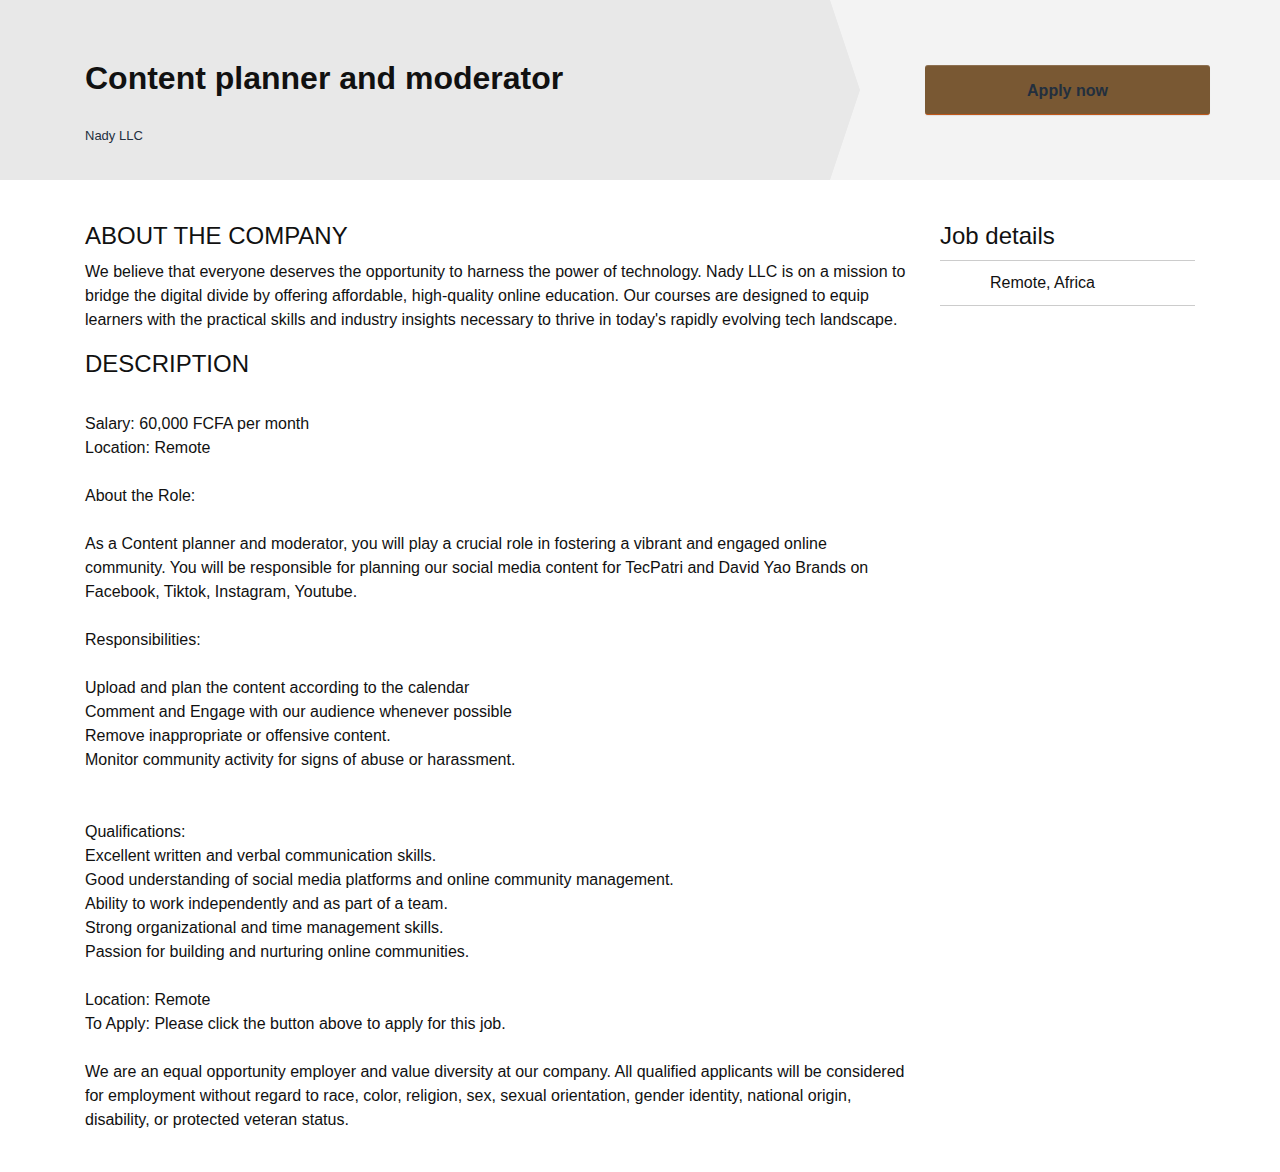
<file: community-manager.html>
<!DOCTYPE html>
<html lang="en">
<head>
    <meta charset="UTF-8">
    <meta name="viewport" content="width=device-width, initial-scale=1.0">
    <title>Content planner and moderator</title>

    <link rel="stylesheet" href="jd.css">
</head>
<body>

</body>
</html>

<div id="job-detail" class="snipcss0-1-1-94 snipcss-Ck13N">
    <div class="apply-header snipcss0-2-94-95">
        <div class="header external snipcss0-3-95-96">
            <div class="container snipcss0-4-96-97">
                <div class="row snipcss0-5-97-98">
                    <div class="info-wrapper col-md-7 col-xl-8 snipcss0-6-98-99 col-12">
                        <div class="info snipcss0-7-99-100">
                            <h1 class="title snipcss0-8-100-101" title="Senior Software Development Engineer, Amazon Stores">Content planner and moderator</h1>
                            <div class="details-line snipcss0-8-100-102">
                                <p class="meta snipcss0-9-102-103">Nady LLC</p>
                            </div>
                        </div>
                    </div>
                    <div class="apply-wrapper col-md-5 col-xl-4 px-0 d-flex justify-content-center align-items-center justify-content-md-end snipcss0-6-98-104 col-4 col-12">
                        <div class="apply snipcss0-7-104-105"><a style="background-color: #795833 !important;" id="apply-button" class="btn btn-primary snipcss0-8-105-106" aria-label="Apply now for Senior Software Development Engineer, Amazon Stores" href="https://forms.gle/un86ZU2A9ogncr6L6" target="_blank">Apply now</a></div>
                    </div>
                </div>
            </div>
        </div>
    </div>
    <div class="container snipcss0-2-94-107" id="job-detail-body">
        <div class="row snipcss0-3-107-108">
            <div class="col-12 col-md-7 col-lg-8 col-xl-9 snipcss0-4-108-109">
                <div class="content snipcss0-5-109-110">
                    <div class="section description snipcss0-6-110-111"></div>
                    <div class="section snipcss0-6-110-112">
                        <h2 class="snipcss0-7-112-113">ABOUT THE COMPANY</h2>
                        <p class="snipcss0-7-112-114">We believe that everyone deserves the opportunity to harness the power of technology. Nady LLC is on a mission to bridge the digital divide by offering affordable, high-quality online education. Our courses are designed to equip learners with the practical skills and industry insights necessary to thrive in today's rapidly evolving tech landscape.<br class="snipcss0-8-114-115"> 
                            <h2 class="snipcss0-7-112-113">DESCRIPTION</h2><br class="snipcss0-8-114-116">Salary: 60,000 FCFA per month<br class="snipcss0-8-114-116">
                            Location: Remote
                            <br class="snipcss0-8-114-116"><br class="snipcss0-8-114-116">

                            About the Role:
                            <br class="snipcss0-8-114-116"><br class="snipcss0-8-114-116">

                            As a Content planner and moderator, you will play a crucial role in fostering a vibrant and engaged online community. You will be responsible for planning our social media content for TecPatri and David Yao Brands on Facebook, Tiktok, Instagram, Youtube.
                            <br class="snipcss0-8-114-116"><br class="snipcss0-8-114-116">
                            Responsibilities:<br class="snipcss0-8-114-116"><br class="snipcss0-8-114-116">

                            Upload and plan the content according to the calendar<br class="snipcss0-8-114-116">
                            Comment and Engage with our audience whenever possible<br class="snipcss0-8-114-116">

                            Remove inappropriate or offensive content.<br class="snipcss0-8-114-116">
                            Monitor community activity for signs of abuse or harassment.<br class="snipcss0-8-114-116"><br class="snipcss0-8-114-116"><br class="snipcss0-8-114-116">
                            Qualifications:<br class="snipcss0-8-114-116">

                            Excellent written and verbal communication skills.<br class="snipcss0-8-114-116">
                            Good understanding of social media platforms and online community management.<br class="snipcss0-8-114-116">
                            Ability to work independently and as part of a team.<br class="snipcss0-8-114-116">
                            Strong organizational and time management skills.<br class="snipcss0-8-114-116">
                            Passion for building and nurturing online communities. <br class="snipcss0-8-114-116">                    

                            <br class="snipcss0-8-114-116">Location:

                        Remote

                            <br class="snipcss0-8-114-116">To Apply:

                        Please click the button above to apply for this job.

                            <br class="snipcss0-8-114-116"><br class="snipcss0-8-114-116">We are an equal opportunity employer and value diversity at our company. All qualified applicants will be considered for employment without regard to race, color, religion, sex, sexual orientation, gender identity, national origin, disability, or protected veteran status. </p>
                    </div>

                </div>
            </div>
            <div class="col-12 col-md-5 col-lg-4 col-xl-3 snipcss0-4-108-162">
                <div class="sidebar snipcss0-5-162-163">
                    <div class="row snipcss0-6-163-164">
                        <div class="col-12 snipcss0-7-164-165">
                            <h2 class="job-details-title snipcss0-8-165-166">Job details</h2>
                        </div>
                        <ul class="associations col-12 snipcss0-7-164-167">
                            <li class="association-wrapper snipcss0-8-167-168">
                                <div class="association location-icon snipcss0-9-168-169"><span aria-label="location" role="img" class="snipcss0-10-169-170"></span>
                                    <ul class="association-content snipcss0-10-169-171">
                                        <li class="snipcss0-11-171-172">Remote, Africa</li>

                                    </ul>
                                </div>
                            </li>

                        </ul>
                    </div>

                </div>
            </div>
        </div>
    </div>
</div>
</file>
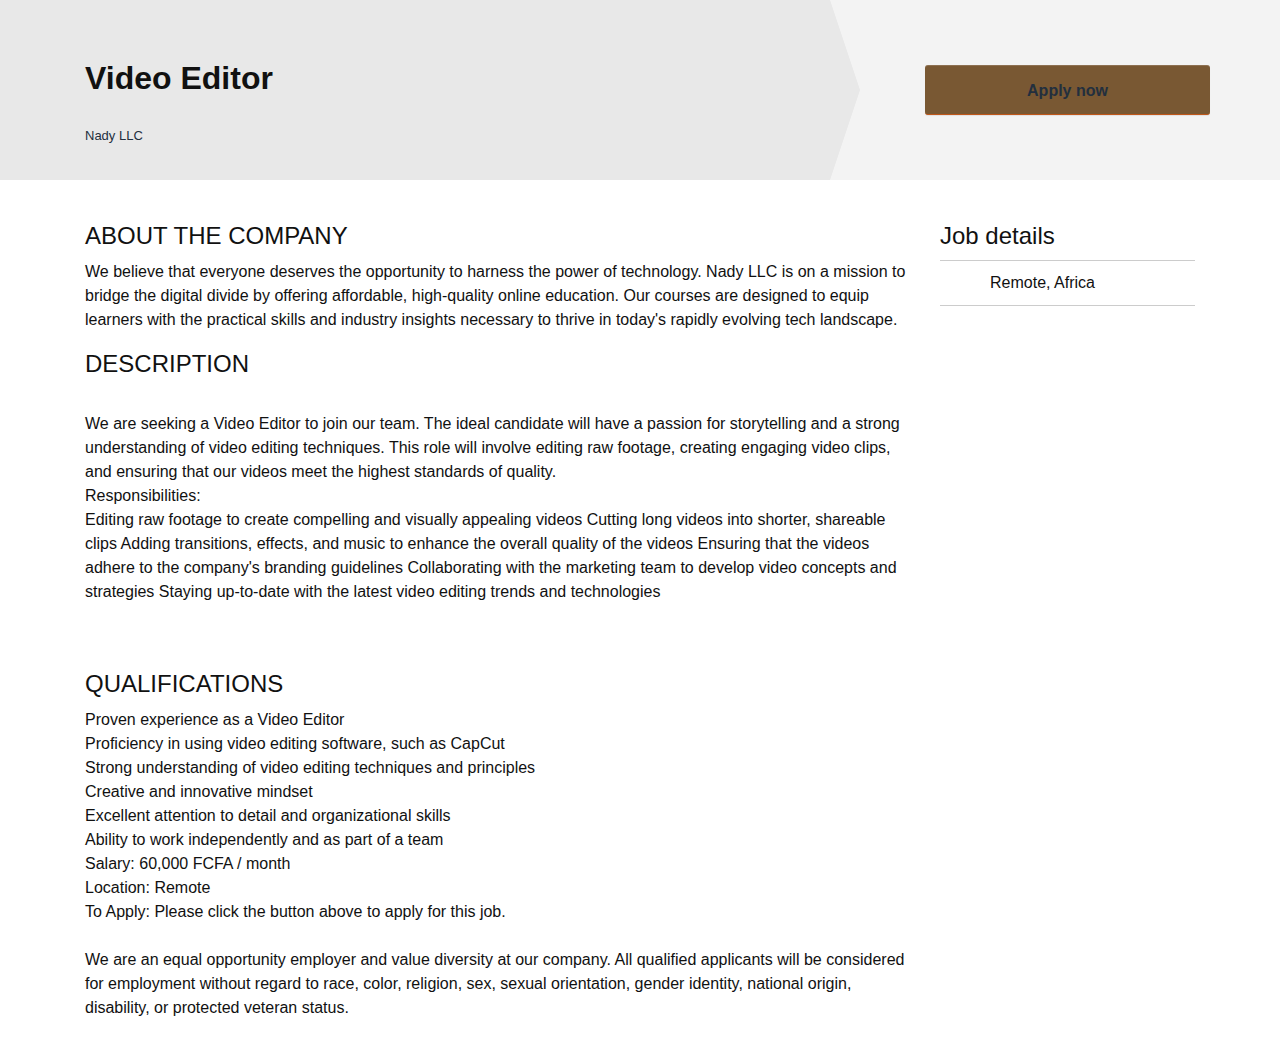
<file: video-editor-jd.html>
<!DOCTYPE html>
<html lang="en">
<head>
    <meta charset="UTF-8">
    <meta name="viewport" content="width=device-width, initial-scale=1.0">
    <title>Monteur Video</title>
    
    <link rel="stylesheet" href="jd.css">
</head>
<body>

</body>
</html>

<div id="job-detail" class="snipcss0-1-1-94 snipcss-Ck13N">
    <div class="apply-header snipcss0-2-94-95">
        <div class="header external snipcss0-3-95-96">
            <div class="container snipcss0-4-96-97">
                <div class="row snipcss0-5-97-98">
                    <div class="info-wrapper col-md-7 col-xl-8 snipcss0-6-98-99 col-12">
                        <div class="info snipcss0-7-99-100">
                            <h1 class="title snipcss0-8-100-101" title="Senior Software Development Engineer, Amazon Stores">Video Editor</h1>
                            <div class="details-line snipcss0-8-100-102">
                                <p class="meta snipcss0-9-102-103">Nady LLC</p>
                            </div>
                        </div>
                    </div>
                    <div class="apply-wrapper col-md-5 col-xl-4 px-0 d-flex justify-content-center align-items-center justify-content-md-end snipcss0-6-98-104 col-4 col-12">
                        <div class="apply snipcss0-7-104-105"><a style="background-color: #795833 !important;" id="apply-button" class="btn btn-primary snipcss0-8-105-106" aria-label="Apply now for Senior Software Development Engineer, Amazon Stores" href="#">Apply now</a></div>
                    </div>
                </div>
            </div>
        </div>
    </div>
    <div class="container snipcss0-2-94-107" id="job-detail-body">
        <div class="row snipcss0-3-107-108">
            <div class="col-12 col-md-7 col-lg-8 col-xl-9 snipcss0-4-108-109">
                <div class="content snipcss0-5-109-110">
                    <div class="section description snipcss0-6-110-111"></div>
                    <div class="section snipcss0-6-110-112">
                        <h2 class="snipcss0-7-112-113">ABOUT THE COMPANY</h2>
                        <p class="snipcss0-7-112-114">We believe that everyone deserves the opportunity to harness the power of technology. Nady LLC is on a mission to bridge the digital divide by offering affordable, high-quality online education. Our courses are designed to equip learners with the practical skills and industry insights necessary to thrive in today's rapidly evolving tech landscape.<br class="snipcss0-8-114-115"> 
                            <h2 class="snipcss0-7-112-113">DESCRIPTION</h2><br class="snipcss0-8-114-116">We are seeking a Video Editor to join our team. The ideal candidate will have a passion for storytelling and a strong understanding of video editing techniques. This role will involve editing raw footage, creating engaging video clips, and ensuring that our videos meet the highest standards of quality.   

                            <br class="snipcss0-8-114-116">Responsibilities:
                            <br class="snipcss0-8-114-116">

                            Editing raw footage to create compelling and visually appealing videos
                            Cutting long videos into shorter, shareable clips
                            Adding transitions, effects, and music to enhance the overall quality of the videos
                            Ensuring that the videos adhere to the company's branding guidelines
                            Collaborating with the marketing team to develop video concepts and strategies
                            Staying up-to-date with the latest video editing trends and technologies<br class="snipcss0-8-114-117"><br class="snipcss0-8-114-118"></p>
                    </div>
                    <div class="section snipcss0-6-110-146">
                        <h2 class="snipcss0-7-146-147">QUALIFICATIONS</h2>
                        <p class="snipcss0-7-146-148">Proven experience as a Video Editor
                            <br class="snipcss0-8-114-116">Proficiency in using video editing software, such as CapCut
                            <br class="snipcss0-8-114-116">Strong understanding of video editing techniques and principles
                            <br class="snipcss0-8-114-116">Creative and innovative mindset
                            <br class="snipcss0-8-114-116">Excellent attention to detail and organizational skills
                            <br class="snipcss0-8-114-116">Ability to work independently and as part of a team
                            <br class="snipcss0-8-114-116">Salary:

                        60,000 FCFA / month

                            <br class="snipcss0-8-114-116">Location:

                        Remote

                            <br class="snipcss0-8-114-116">To Apply:

                        Please click the button above to apply for this job.

                            <br class="snipcss0-8-114-116"><br class="snipcss0-8-114-116">We are an equal opportunity employer and value diversity at our company. All qualified applicants will be considered for employment without regard to race, color, religion, sex, sexual orientation, gender identity, national origin, disability, or protected veteran status. </p>
                    </div>

                </div>
            </div>
            <div class="col-12 col-md-5 col-lg-4 col-xl-3 snipcss0-4-108-162">
                <div class="sidebar snipcss0-5-162-163">
                    <div class="row snipcss0-6-163-164">
                        <div class="col-12 snipcss0-7-164-165">
                            <h2 class="job-details-title snipcss0-8-165-166">Job details</h2>
                        </div>
                        <ul class="associations col-12 snipcss0-7-164-167">
                            <li class="association-wrapper snipcss0-8-167-168">
                                <div class="association location-icon snipcss0-9-168-169"><span aria-label="location" role="img" class="snipcss0-10-169-170"></span>
                                    <ul class="association-content snipcss0-10-169-171">
                                        <li class="snipcss0-11-171-172">Remote, Africa</li>
                                        
                                    </ul>
                                </div>
                            </li>
                            
                        </ul>
                    </div>
                    
                </div>
            </div>
        </div>
    </div>
</div>
</file>
<file: jd.css>
@font-face { 
  font-family:'Amazon Ember';
  font-weight:300;
  src:url("https://m.media-amazon.com/images/G/01/AUIClients/AmazonUIBaseCSS-amazonember_lt-019e0ec3f9b521056e66e31fdcbc8323e5cd1938._V299195751_.woff2") format("woff2"),url("https://m.media-amazon.com/images/G/01/AUIClients/AmazonUIBaseCSS-amazonember_lt-bc9ed0fce860a46f3cb061034280c23400e6e8b6._V299195751_.woff") format("woff");
} 
@font-face { 
  font-family:'Amazon Ember';
  font-style:italic;
  font-weight:300;
  src:url("https://m.media-amazon.com/images/G/01/AUIClients/AmazonUIBaseCSS-amazonember_lt-019e0ec3f9b521056e66e31fdcbc8323e5cd1938._V299195751_.woff2") format("woff2"),url("https://m.media-amazon.com/images/G/01/AUIClients/AmazonUIBaseCSS-amazonember_lt-bc9ed0fce860a46f3cb061034280c23400e6e8b6._V299195751_.woff") format("woff");
} 
@font-face { 
  font-family:'Amazon Ember';
  src:url("https://m.media-amazon.com/images/G/01/AUIClients/AmazonUIBaseCSS-amazonember_rg-cc7ebaa05a2cd3b02c0929ac0475a44ab30b7efa._V2_.woff2") format("woff2"),url("https://m.media-amazon.com/images/G/01/AUIClients/AmazonUIBaseCSS-amazonember_rg-8a9db402d8966ae93717c348b9ab0bd08703a7a7._V2_.woff") format("woff");
} 
@font-face { 
  font-family:'Amazon Ember';
  font-weight:700;
  src:url("https://m.media-amazon.com/images/G/01/AUIClients/AmazonUIBaseCSS-amazonember_bd-46b91bda68161c14e554a779643ef4957431987b._V2_.woff2") format("woff2"),url("https://m.media-amazon.com/images/G/01/AUIClients/AmazonUIBaseCSS-amazonember_bd-b605252f87b8b3df5ae206596dac0938fc5888bc._V2_.woff") format("woff");
} 
@font-face { 
  font-family:'Amazon Ember';
  font-style:italic;
  src:url("https://m.media-amazon.com/images/G/01/AUIClients/AmazonUIBaseCSS-amazonember_rgit-9cc1bb64eb270135f1adf3a4881c2ee5e7c37be5._V2_.woff2") format("woff2"),url("https://m.media-amazon.com/images/G/01/AUIClients/AmazonUIBaseCSS-amazonember_rgit-a4dc98d644ff2aedd41da3da462f09ffce86eafb._V2_.woff") format("woff");
} 
@font-face { 
  font-family:'Amazon Ember';
  font-style:italic;
  font-weight:700;
  src:url("https://m.media-amazon.com/images/G/01/AUIClients/AmazonUIBaseCSS-amazonember_bdit-80ff7aba37dd1ff5a6b90233a19e3a780a96dc2f._V2_.woff2") format("woff2"),url("https://m.media-amazon.com/images/G/01/AUIClients/AmazonUIBaseCSS-amazonember_bdit-57598ce426a612be5a1d15eee08252668fca5e7a._V2_.woff") format("woff");
} 
@font-face { 
  font-family:"jobsicons";
  src:url(https://static.amazon.jobs/assets/jobsicons/jobsicons-a4e32daab36aaff832e5c23d081ae3333a0674fd0b49474afe57ac014677c3c2.eot);
  src:url(https://static.amazon.jobs/assets/jobsicons/jobsicons-a4e32daab36aaff832e5c23d081ae3333a0674fd0b49474afe57ac014677c3c2.eot?#iefix) format("embedded-opentype"),url(https://static.amazon.jobs/assets/jobsicons/jobsicons-40505ae3ef709cc952853e4acf4a539a75d36741195e9e02cfadb76f7d9e265f.woff) format("woff"),url(https://static.amazon.jobs/assets/jobsicons/jobsicons-f354e9f3d5d972543faa9a266e3bac547b02dd1c4bbc10a7819cf8f8560ed501.ttf) format("truetype"),url(https://static.amazon.jobs/assets/jobsicons/jobsicons-28a7db058fa6bfac8b84ca6a1051f80cc38f5a39b4ea68c3df881c8b3628234e.svg#jobsicons) format("svg");
  font-weight:normal;
  font-style:normal;
} 
@media all{     
  body {  
    font-family:sans-serif;
    font-size:1rem;
    font-weight:400;
    line-height:1.15;
    color:#111111;
    text-align:left;
  }  
}  
@media all{ 
  * { 
    -webkit-box-sizing: border-box; 
    box-sizing: border-box;
  } 

  body { 
    margin: 0; 
    padding: 0; 
    -webkit-box-sizing: border-box; 
    box-sizing: border-box;
  } 

  body { 
    margin: 0; 
    font-family: "Amazon Ember", "Helvetica Neue", Helvetica, Arial, sans-serif; 
    font-size: 1rem; 
    font-weight: 400; 
    line-height: 1.5; 
    color: #111111; 
    text-align: left; 
    background-color: #fff;
  } 

  html { 
    margin: 0; 
    padding: 0; 
    -webkit-box-sizing: border-box; 
    box-sizing: border-box;
  } 

  html { 
    font-family: sans-serif; 
    line-height: 1.15; 
    -webkit-text-size-adjust: 100%; 
    -ms-text-size-adjust: 100%; 
    -ms-overflow-style: scrollbar; 
    -webkit-tap-highlight-color: rgba(0,0,0,0);
  } 

  html { 
    position: relative; 
    height: 100%;
  } 

  *,:before,:after { 
    -webkit-box-sizing: border-box; 
    box-sizing: border-box;
  } 

  .container { 
    width: 100%; 
    padding-right: 15px; 
    padding-left: 15px; 
    margin-right: auto; 
    margin-left: auto;
  } 
}     

@media (min-width: 576px){ 
  .container { 
    max-width: 540px;
  } 
}     

@media (min-width: 768px){ 
  .container { 
    max-width: 720px;
  } 
}     

@media (min-width: 992px){ 
  .container { 
    max-width: 960px;
  } 
}     

@media (min-width: 1200px){ 
  .container { 
    max-width: 1140px;
  } 
}     

@media all{ 
  .row { 
    display: -ms-flexbox; 
    display: flex; 
    -ms-flex-wrap: wrap; 
    flex-wrap: wrap; 
    margin-right: -15px; 
    margin-left: -15px;
  } 

  .col-xl-9,.col-lg-8,.col-md-7,.col-12 { 
    position: relative; 
    width: 100%; 
    min-height: 1px; 
    padding-right: 15px; 
    padding-left: 15px;
  } 

  .col-12 { 
    -ms-flex: 0 0 100%; 
    flex: 0 0 100%; 
    max-width: 100%;
  } 
}     

@media (min-width: 768px){ 
  .col-md-7 { 
    -ms-flex: 0 0 58.3333333333%; 
    flex: 0 0 58.3333333333%; 
    max-width: 58.3333333333%;
  } 
}     

@media (min-width: 992px){ 
  .col-lg-8 { 
    -ms-flex: 0 0 66.6666666667%; 
    flex: 0 0 66.6666666667%; 
    max-width: 66.6666666667%;
  } 
}     

@media (min-width: 1200px){ 
  .col-xl-9 { 
    -ms-flex: 0 0 75%; 
    flex: 0 0 75%; 
    max-width: 75%;
  } 
}     

@media all{ 
  .col-xl-3,.col-lg-4,.col-md-5,.col-12 { 
    position: relative; 
    width: 100%; 
    min-height: 1px; 
    padding-right: 15px; 
    padding-left: 15px;
  } 
}     

@media (min-width: 768px){ 
  .col-md-5 { 
    -ms-flex: 0 0 41.6666666667%; 
    flex: 0 0 41.6666666667%; 
    max-width: 41.6666666667%;
  } 
}     

@media (min-width: 992px){ 
  .col-lg-4 { 
    -ms-flex: 0 0 33.3333333333%; 
    flex: 0 0 33.3333333333%; 
    max-width: 33.3333333333%;
  } 
}     

@media (min-width: 1200px){ 
  .col-xl-3 { 
    -ms-flex: 0 0 25%; 
    flex: 0 0 25%; 
    max-width: 25%;
  } 
}     

@media all{ 
  .sidebar { 
    margin-top: 40px;
  } 

  .apply-header .header  { 
    min-height: 180px; 
    top: 0; 
    background: -webkit-gradient(linear, left top, right top, from(#E8E8E8), color-stop(50%, #E8E8E8), color-stop(51%, #F3F3F3), to(#F3F3F3)); 
    background: linear-gradient(to right, #E8E8E8 0%, #E8E8E8 50%, #F3F3F3 51%, #F3F3F3 100%);
  } 

  #job-detail .header  { 
    z-index: 1;
  } 

  .apply-header { 
    background-color: #FFFFFF;
  } 

  .col-xl-4,.col-md-5,.col-12,.col-4 { 
    position: relative; 
    width: 100%; 
    min-height: 1px; 
    padding-right: 15px; 
    padding-left: 15px;
  } 

  .col-4 { 
    -ms-flex: 0 0 33.3333333333%; 
    flex: 0 0 33.3333333333%; 
    max-width: 33.3333333333%;
  } 
}     

@media (min-width: 1200px){ 
  .col-xl-4 { 
    -ms-flex: 0 0 33.3333333333%; 
    flex: 0 0 33.3333333333%; 
    max-width: 33.3333333333%;
  } 
}     

@media all{ 
  .d-flex { 
    display: -ms-flexbox !important; 
    display: flex !important;
  } 

  .justify-content-center { 
    -ms-flex-pack: center !important; 
    justify-content: center !important;
  } 

  .align-items-center { 
    -ms-flex-align: center !important; 
    align-items: center !important;
  } 
}     

@media (min-width: 768px){ 
  .justify-content-md-end { 
    -ms-flex-pack: end !important; 
    justify-content: flex-end !important;
  } 
}     

@media all{ 
  .px-0 { 
    padding-right: 0 !important;
  } 

  .px-0 { 
    padding-left: 0 !important;
  } 

  .apply-header .header .apply-wrapper  { 
    position: relative; 
    display: table; 
    height: 180px; 
    min-height: 180px;
  } 

  .apply-header .header .apply-wrapper::before { 
    content: ''; 
    position: absolute; 
    left: 0; 
    top: 0; 
    height: 30px; 
    width: 100%; 
    border-style: solid; 
    border-width: 90px 0 90px 30px; 
    border-color: transparent transparent transparent #E8E8E8; 
    background-position: bottom left, bottom right; 
    background-repeat: no-repeat; 
    background-size: 50.2% 100%; 
    transition: max-height 0.5s; 
    -webkit-transition: max-height 0.5s;
  } 

  .content .section  { 
    margin-top: 40px; 
    margin-bottom: 40px;
  } 

  a { 
    color: #0073A8; 
    text-decoration: none; 
    background-color: transparent; 
    -webkit-text-decoration-skip: objects;
  } 

  a { 
    line-height: 1.5rem;
  } 

  a:hover { 
    color: #005276; 
    text-decoration: underline;
  } 

  a.js-toggle-right-navbar-slider:hover { 
    text-decoration: none;
  } 

  .apply-header .header .apply  { 
    background: #F3F3F3;
  } 

  h2 { 
    margin-top: 0; 
    margin-bottom: 0.5rem;
  } 

  h2 { 
    margin-bottom: 0.5rem; 
    font-family: inherit; 
    font-weight: 500; 
    line-height: 1.333; 
    color: inherit;
  } 

  h2 { 
    font-size: 1.5rem;
  } 

  h2 { 
    line-height: 2rem;
  } 

  h2 { 
    color: #111111;
  } 

  p { 
    margin-top: 0; 
    margin-bottom: 1rem;
  } 

  p { 
    line-height: 1.5rem; 
    font-size: 1rem;
  } 

  p { 
    color: #111111;
  } 

  .content p:last-child  { 
    margin-bottom: 0;
  } 

  .col-12 { 
    position: relative; 
    width: 100%; 
    min-height: 1px; 
    padding-right: 15px; 
    padding-left: 15px;
  } 

  ul { 
    margin-top: 0; 
    margin-bottom: 1rem;
  } 

  .associations { 
    margin-bottom: 30px;
  } 

  .social-media { 
    margin-bottom: 30px;
  } 

  .apply-header .header .info  { 
    display: table-cell; 
    vertical-align: middle;
  } 

  .apply-header .header .info-wrapper .info  { 
    text-align: left;
  } 

  .col-xl-8,.col-md-7,.col-12 { 
    position: relative; 
    width: 100%; 
    min-height: 1px; 
    padding-right: 15px; 
    padding-left: 15px;
  } 
}     

@media (min-width: 1200px){ 
  .col-xl-8 { 
    -ms-flex: 0 0 66.6666666667%; 
    flex: 0 0 66.6666666667%; 
    max-width: 66.6666666667%;
  } 
}     

@media all{ 
  .apply-header .header .info-wrapper  { 
    position: relative; 
    display: table; 
    height: 180px; 
    min-height: 180px;
  } 

  .apply-header .header .info-wrapper  { 
    background: #E8E8E8;
  } 

  .btn { 
    display: inline-block; 
    font-weight: 400; 
    text-align: center; 
    white-space: nowrap; 
    vertical-align: middle; 
    -webkit-user-select: none; 
    -moz-user-select: none; 
    -ms-user-select: none; 
    user-select: none; 
    border: 1px solid transparent; 
    padding: 0.7rem 1.2rem; 
    font-size: 1rem; 
    line-height: 1.5; 
    border-radius: 2px; 
    -webkit-transition: color 0.15s ease-in-out, background-color 0.15s ease-in-out, border-color 0.15s ease-in-out, -webkit-box-shadow 0.15s ease-in-out; 
    transition: color 0.15s ease-in-out, background-color 0.15s ease-in-out, border-color 0.15s ease-in-out, -webkit-box-shadow 0.15s ease-in-out; 
    transition: color 0.15s ease-in-out, background-color 0.15s ease-in-out, border-color 0.15s ease-in-out, box-shadow 0.15s ease-in-out; 
    transition: color 0.15s ease-in-out, background-color 0.15s ease-in-out, border-color 0.15s ease-in-out, box-shadow 0.15s ease-in-out, -webkit-box-shadow 0.15s ease-in-out;
  } 

  .btn-primary { 
    color: #4D4D4D; 
    background-color: #FF9900; 
    border-color: #FF9900; 
    -webkit-box-shadow: inset 0 1px 0 rgba(255,255,255,0.15),0 1px 1px rgba(0,0,0,0.075); 
    box-shadow: inset 0 1px 0 rgba(255,255,255,0.15),0 1px 1px rgba(0,0,0,0.075);
  } 

  .btn { 
    min-height: 44px; 
    min-width: 90px; 
    font-size: 14px; 
    white-space: initial;
  } 

  .btn { 
    min-height: 44px; 
    min-width: 90px; 
    padding-top: 12px; 
    padding-bottom: 12px; 
    white-space: initial; 
    position: relative; 
    border: 0; 
    font-size: 0.875rem; 
    border-radius: 3px; 
    text-decoration: none; 
    color: #FFFFFF;
  } 

  .btn.btn-primary { 
    color: #232F3E; 
    border-bottom: 1px solid #C05719; 
    font-weight: bold;
  } 

  .btn.btn-primary { 
    -webkit-transition: background-color 0.15s ease-in-out; 
    transition: background-color 0.15s ease-in-out;
  } 

  .btn:not(:disabled):not(.disabled) { 
    cursor: pointer;
  } 

  .apply-header .header .apply a  { 
    font-size: 1rem; 
    height: 50px; 
    width: 285px; 
    line-height: 27px; 
    font-weight: bold;
  } 

  .btn:hover { 
    text-decoration: none;
  } 

  .btn-primary:hover { 
    color: #fff; 
    background-color: #d98200; 
    border-color: #cc7a00;
  } 

  .associations .association-wrapper  { 
    display: block; 
    overflow: hidden; 
    list-style-type: none; 
    border-bottom: 1px #E8E8E8 solid;
  } 

  .associations .association-wrapper:first-child  { 
    border-top: 1px #CCCCCC solid;
  } 

  .associations .association-wrapper:last-child  { 
    border-bottom: 1px #CCCCCC solid;
  } 

  p.meta { 
    font-size: 0.8125rem; 
    color: #6B7583; 
    line-height: 1.3rem;
  } 

  .apply-header .header .info-wrapper .info .details-line p  { 
    color: #232F3E; 
    display: inline;
  } 

  .associations .association-wrapper .association  { 
    padding: 10px 0px 10px 50px; 
    min-height: 40px;
  } 

  .associations .association-wrapper .location-icon  { 
    background: url(https://static.amazon.jobs/assets/icons/location-578a4dcb0a41d7369b814a8ad5339431662726f109ecfab512be7d4c44fb4626.svg) no-repeat; 
    background-size: 44px 44px; 
    background-position: 0px 0px;
  } 

  .associations .association-wrapper .job-category-icon  { 
    background: url(https://static.amazon.jobs/assets/icons/job_category-8b557e8899955ec1d641aabe4cf2a05fde91fa05efd4dc9225b2cc1b04be7df8.svg) no-repeat; 
    background-size: 44px 44px; 
    background-position: 0px 0px;
  } 

  .sidebar .related-jobs  { 
    margin-bottom: 30px;
  } 

  .social-media .buttons  { 
    display: -ms-flexbox; 
    display: flex; 
    -webkit-column-gap: 15px; 
    column-gap: 15px; 
    float: none; 
    height: 37px;
  } 

  ul ul  { 
    margin-bottom: 0;
  } 

  .associations .association-wrapper .association .association-content  { 
    display: table-cell; 
    list-style-type: none; 
    margin-left: 0; 
    padding-left: 0; 
    vertical-align: middle;
  } 

  .sidebar .title  { 
    margin-bottom: 2px; 
    display: block;
  } 

  .list-unstyled { 
    padding-left: 0; 
    list-style: none;
  } 

  .social-media .buttons .list-item  { 
    list-style-type: none;
  } 

  .recommended-job { 
    border-bottom: 1px solid #E8E8E8; 
    padding: 12px 0;
  } 

  .recommended-job:first-child { 
    border-top: 1px solid #E8E8E8;
  } 

  .cxt-icon-facebook { 
    background-color: #2d609b; 
    border-bottom: 1px solid #28547f;
  } 

  .social-media .buttons a  { 
    display: block;
  } 

  .social-media .buttons .button  { 
    display: inline-block; 
    height: 37px; 
    width: 37px; 
    text-decoration: none; 
    font-size: 25px; 
    padding: 5px 6px 8px 6px; 
    border-radius: 3px; 
    color: white; 
    margin-right: 15px;
  } 

  .social-media .buttons a:last-child  { 
    margin-right: 0px;
  } 

  [class^="cxt-icon-"]:before, [class*=" cxt-icon-"]::before,.cxt-icon:before { 
    font-family: "jobsicons" !important; 
    content: attr(data-icon); 
    font-style: normal !important; 
    font-weight: normal !important; 
    font-variant: normal !important; 
    text-transform: none !important; 
    speak: none; 
    line-height: 1; 
    -webkit-font-smoothing: antialiased; 
    -moz-osx-font-smoothing: grayscale;
  } 

  .cxt-icon-facebook:before { 
    content: "\62";
  } 

  [class^="cxt-icon-"]:before, [class*=" cxt-icon-"]::before,.cxt-icon:before, .search-modal form .location-search-bar .location-asset.globe::before, #search-container form .location-search-bar .location-asset.globe::before, .search-modal form .location-search-bar .location-asset.virtual::before, #search-container form .location-search-bar .location-asset.virtual::before, .search-modal form .location-search-bar .location-asset.point::before, #search-container form .location-search-bar .location-asset.point::before, .search-modal form .location-search-bar .location-asset.area::before, #search-container form .location-search-bar .location-asset.area::before { 
    font-family: "jobsicons" !important; 
    content: attr(data-icon); 
    font-style: normal !important; 
    font-weight: normal !important; 
    font-variant: normal !important; 
    text-transform: none !important; 
    speak: none; 
    line-height: 1; 
    -webkit-font-smoothing: antialiased; 
    -moz-osx-font-smoothing: grayscale;
  } 

  [class^="cxt-icon-"]::before, [class*=" cxt-icon-"]::before, .cxt-icon::before { 
    font-family: "jobsicons" !important; 
    content: attr(data-icon); 
    font-style: normal !important; 
    font-weight: normal !important; 
    font-variant: normal !important; 
    text-transform: none !important; 
    speak: none; 
    line-height: 1; 
    -webkit-font-smoothing: antialiased; 
    -moz-osx-font-smoothing: grayscale;
  } 

  .cxt-icon-facebook:hover { 
    background-color: #4270a5; 
    color: #FFFFFF;
  } 

  .cxt-icon-linkedin { 
    background-color: #007ab8; 
    border-bottom: 1px solid #02668e;
  } 

  .cxt-icon-linkedin:before { 
    content: "\64";
  } 

  [class^="cxt-icon-"]::before, [class*=" cxt-icon-"]::before, .cxt-icon::before, .search-modal form .location-search-bar .location-asset.globe::before, #search-container form .location-search-bar .location-asset.globe::before, .search-modal form .location-search-bar .location-asset.virtual::before, #search-container form .location-search-bar .location-asset.virtual::before, .search-modal form .location-search-bar .location-asset.point::before, #search-container form .location-search-bar .location-asset.point::before, .search-modal form .location-search-bar .location-asset.area::before, #search-container form .location-search-bar .location-asset.area::before { 
    font-family: "jobsicons" !important; 
    content: attr(data-icon); 
    font-style: normal !important; 
    font-weight: normal !important; 
    font-variant: normal !important; 
    text-transform: none !important; 
    speak: none; 
    line-height: 1; 
    -webkit-font-smoothing: antialiased; 
    -moz-osx-font-smoothing: grayscale;
  } 

  .cxt-icon-linkedin:hover { 
    background-color: #1a87bf; 
    color: #FFFFFF;
  } 

  .cxt-icon-twitter { 
    background-color: #0ec3f3; 
    border-bottom: 1px solid #0ea6c9;
  } 

  .cxt-icon-twitter:before { 
    content: "\6a";
  } 

  .cxt-icon-twitter:hover { 
    background-color: #26c9f4; 
    color: #FFFFFF;
  } 

  .cxt-icon-envelope { 
    background-color: #0f2C3d; 
    border-bottom: 1px solid #08161e;
  } 

  .cxt-icon-envelope:before { 
    content: "\6c";
  } 

  .cxt-icon-envelope:hover { 
    background-color: #274150;
  } 

  .cxt-icon-print { 
    background-color: #0f2c3d; 
    border-bottom: 1px solid #08161e;
  } 

  .cxt-icon-print:before { 
    content: "\6d";
  } 

  .cxt-icon-print:hover { 
    background-color: #274150;
  } 

  .recommended-job .location  { 
    font-size: 0.8125rem; 
    line-height: 1.25rem;
  } 

  .recommended-job .posted-date  { 
    font-size: 0.8125rem; 
    line-height: 1.25rem;
  } 

  b { 
    font-weight: bolder;
  } 

  .recommended-job .posted-date span  { 
    white-space: nowrap;
  } 
}
</file>
